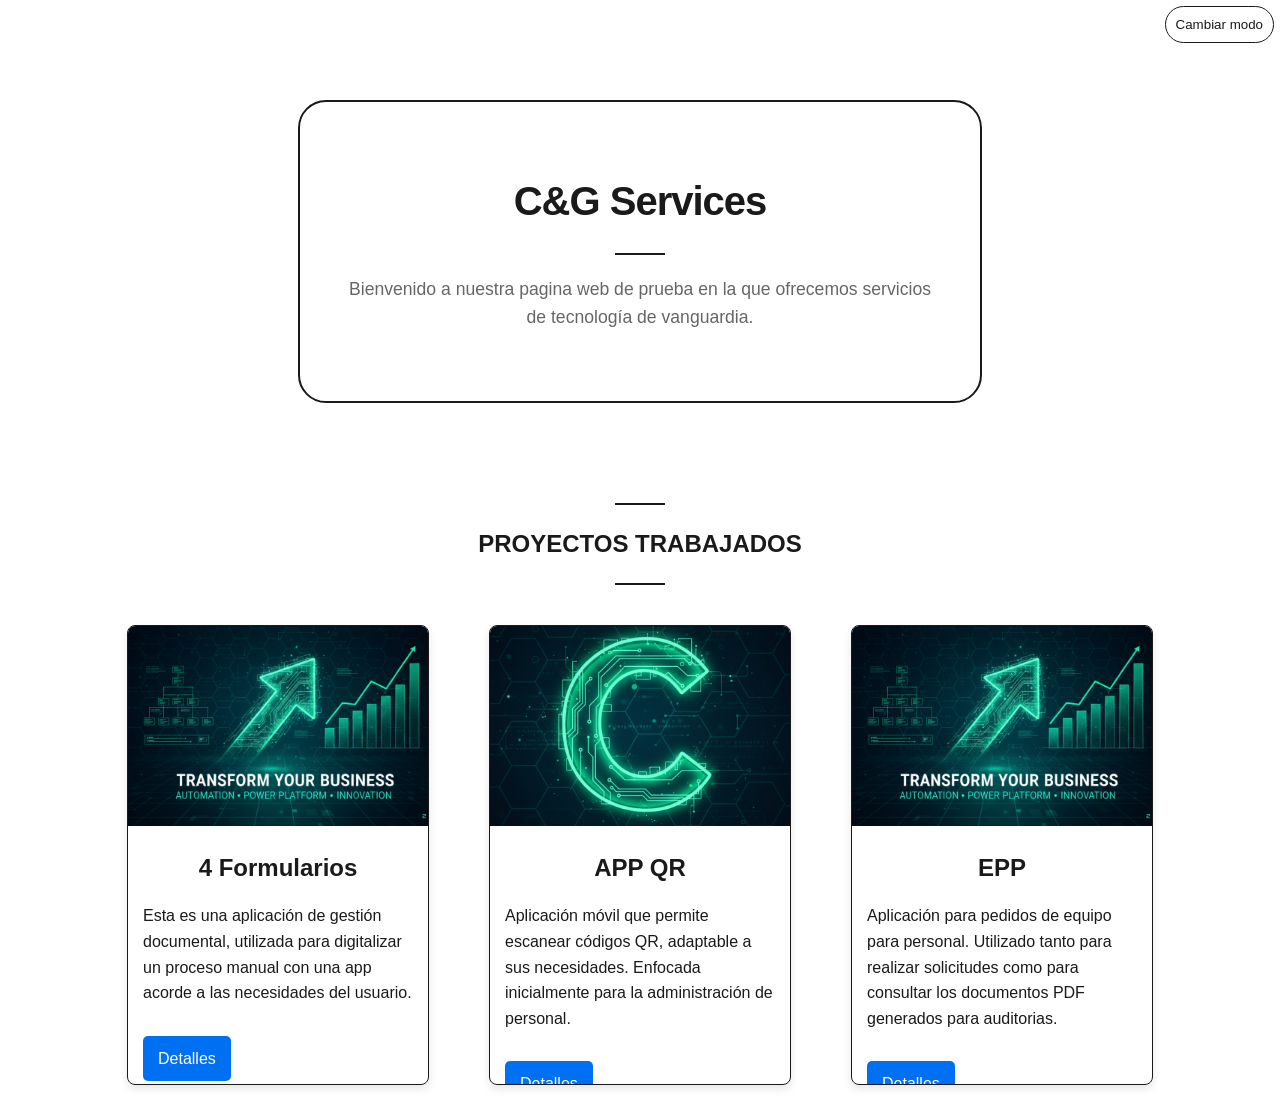
<file: WEB TEST/index.html>
<!DOCTYPE html>
<html lang="es">

<head>
    <meta charset="UTF-8">
    <meta name="viewport" content="width=device-width, initial-scale=1.0">
    <title>C&G Services</title>
    <link rel="stylesheet" href="style.css">
    <link rel="stylesheet" href="cards.css">
</head>

<body>

    <div class="menu-panel" id="menupanelsuperior">
        <button type="button" id="theme-toggle">Cambiar modo</button>
    </div>

    <div class="contenedor">
        <h1>C&G Services</h1>
        <div class="separador"></div>
        <p>Bienvenido a nuestra pagina web de prueba en la que ofrecemos servicios de tecnología de vanguardia.</p>
    </div>
    <div class="separador"></div>
    <h2 class="Subtitulo">PROYECTOS TRABAJADOS</h2>
    <div class="separador"></div>

        <div class="formularios-de-muestra">
        <div class="cards-container">
            <!-- Aquí las cards -->
            <div class="card">
                <img src="Image/banner c technology.png" alt="Card Image" class="card-image">
                <div class="card-content">
                    <h2 class="card-title">4 Formularios</h2>
                    <p class="card-description">Esta es una aplicación de gestión documental, utilizada para digitalizar un proceso manual con una app acorde a las necesidades del usuario.</p>
                    <a href="4Formularios.html" class="card-button">Detalles</a>
                </div>
            </div>

            <div class="card">
                <img src="Image/Gemini_Generated_Image_t22holt22holt22h.png" alt="Card Image" class="card-image">
                <div class="card-content">
                    <h2 class="card-title">APP QR</h2>
                    <p class="card-description">Aplicación móvil que permite escanear códigos QR, adaptable a sus necesidades. Enfocada inicialmente para la administración de personal.</p>
                    <a href="#" class="card-button">Detalles</a>
                </div>
            </div>

            <div class="cards-container">
            <!-- Aquí las cards -->
            <div class="card">
                <img src="Image/banner c technology.png" alt="Card Image" class="card-image">
                <div class="card-content">
                    <h2 class="card-title">EPP</h2>
                    <p class="card-description">Aplicación para pedidos de equipo para personal. Utilizado tanto para realizar solicitudes como para consultar los documentos PDF generados para auditorias.</p>
                    <a href="#" class="card-button">Detalles</a>
                </div>
            </div>
            <!-- Agrega más cards-->
        </div>
    </div>
    <script src="script.js"></script>
</body>

</html>
</file>
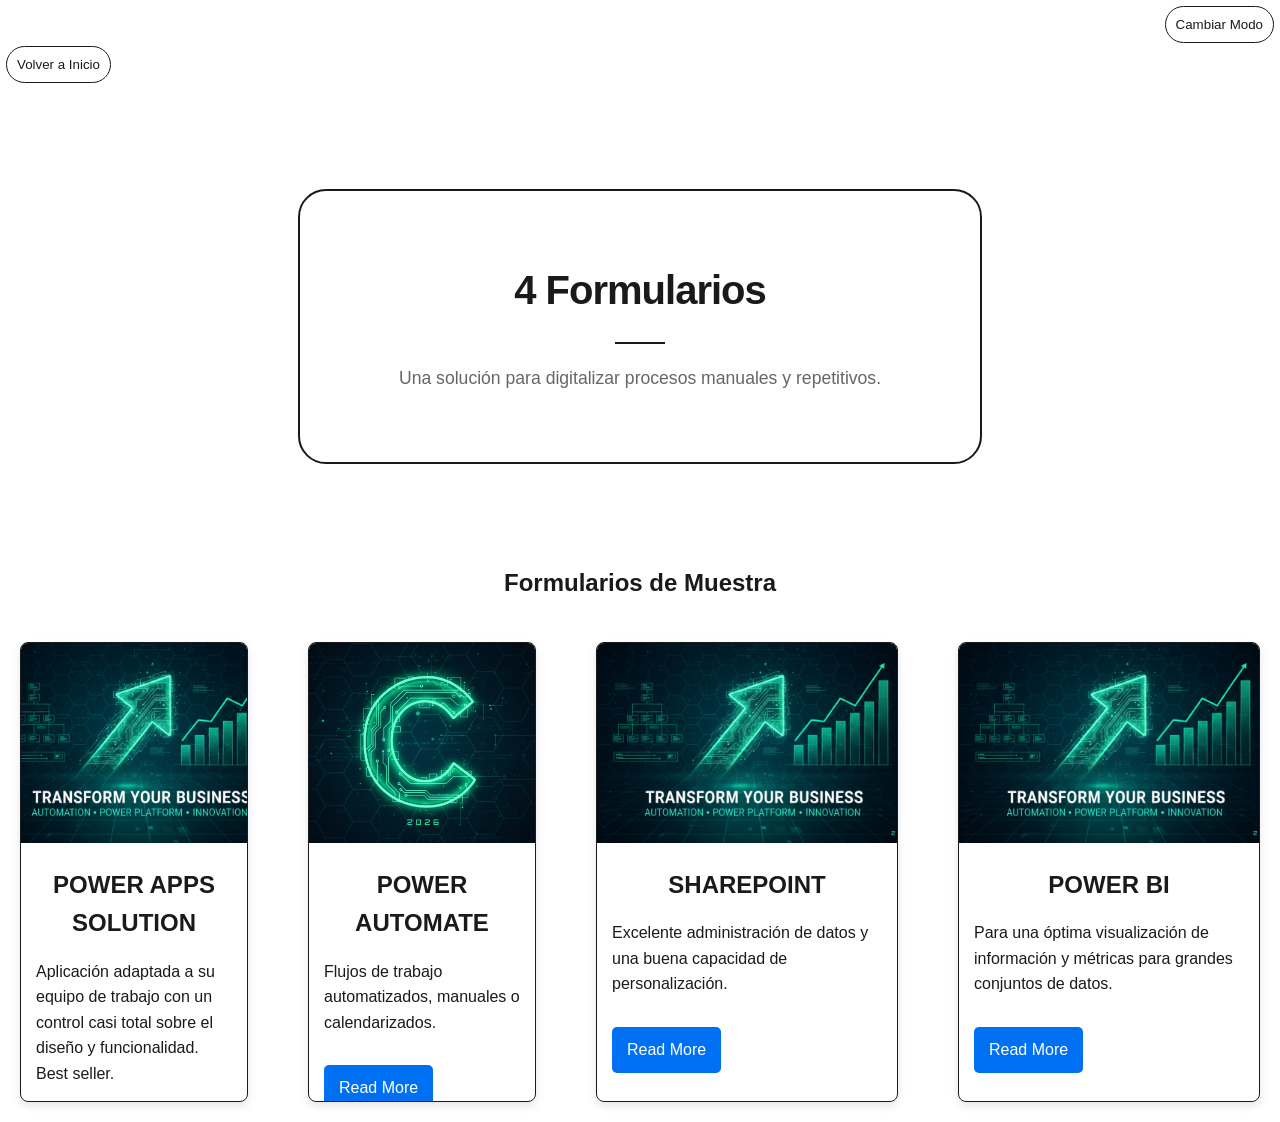
<file: WEB TEST/4Formularios.html>
<!DOCTYPE html>
<html lang="es">

<head>
    <meta charset="UTF-8">
    <meta name="viewport" content="width=device-width, initial-scale=1.0">
    <title>4 Formularios</title>
    <link rel="stylesheet" href="style.css">
    <link rel="stylesheet" href="cards.css">
</head>

<body>

    <div class="menu-panel" id="menupanelsuperior">
        <button type="button" id="theme-toggle">Cambiar Modo</button>
    </div>

    <div class="Botón-regresar-al-inicio">
        <button type="button" onclick="window.location.href='index.html'">Volver a Inicio</button>
    </div>

    <div class="contenedor">
        <h1>4 Formularios</h1>
        <div class="separador"></div>
        <p>Una solución para digitalizar procesos manuales y repetitivos.</p>
    </div>

    <!-- Grupo de formularios debajo del encabezado -->
    <div class="formularios-de-muestra">
        <h2>Formularios de Muestra</h2>
        <div class="cards-container">
            <!-- Aquí las cards -->
            <div class="card">
                <img src="Image/banner c technology.png" alt="Card Image" class="card-image">
                <div class="card-content">
                    <h2 class="card-title">POWER APPS SOLUTION</h2>
                    <p class="card-description">Aplicación adaptada a su equipo de trabajo con un control casi total sobre el diseño y funcionalidad. Best seller.</p>
                    <a href="#" class="card-button">Read More</a>
                </div>
            </div>

            <div class="card">
                <img src="Image/Gemini_Generated_Image_t22holt22holt22h.png" alt="Card Image" class="card-image">
                <div class="card-content">
                    <h2 class="card-title">POWER AUTOMATE</h2>
                    <p class="card-description">Flujos de trabajo automatizados, manuales o calendarizados.</p>
                    <a href="#" class="card-button">Read More</a>
                </div>
            </div>

            <div class="cards-container">
            <!-- Aquí las cards -->
            <div class="card">
                <img src="Image/banner c technology.png" alt="Card Image" class="card-image">
                <div class="card-content">
                    <h2 class="card-title">SHAREPOINT</h2>
                    <p class="card-description">Excelente administración de datos y una buena capacidad de personalización.</p>
                    <a href="#" class="card-button">Read More</a>
                </div>
            </div>

                        <div class="card">
                <img src="Image/banner c technology.png" alt="Card Image" class="card-image">
                <div class="card-content">
                    <h2 class="card-title">POWER BI</h2>
                    <p class="card-description">Para una óptima visualización de información y métricas para grandes conjuntos de datos.</p>
                    <a href="#" class="card-button">Read More</a>
                </div>
            </div>
            <!-- Agrega más cards-->
        </div>
    </div>

    <script src="script.js"></script>
</body>

</html>
</file>
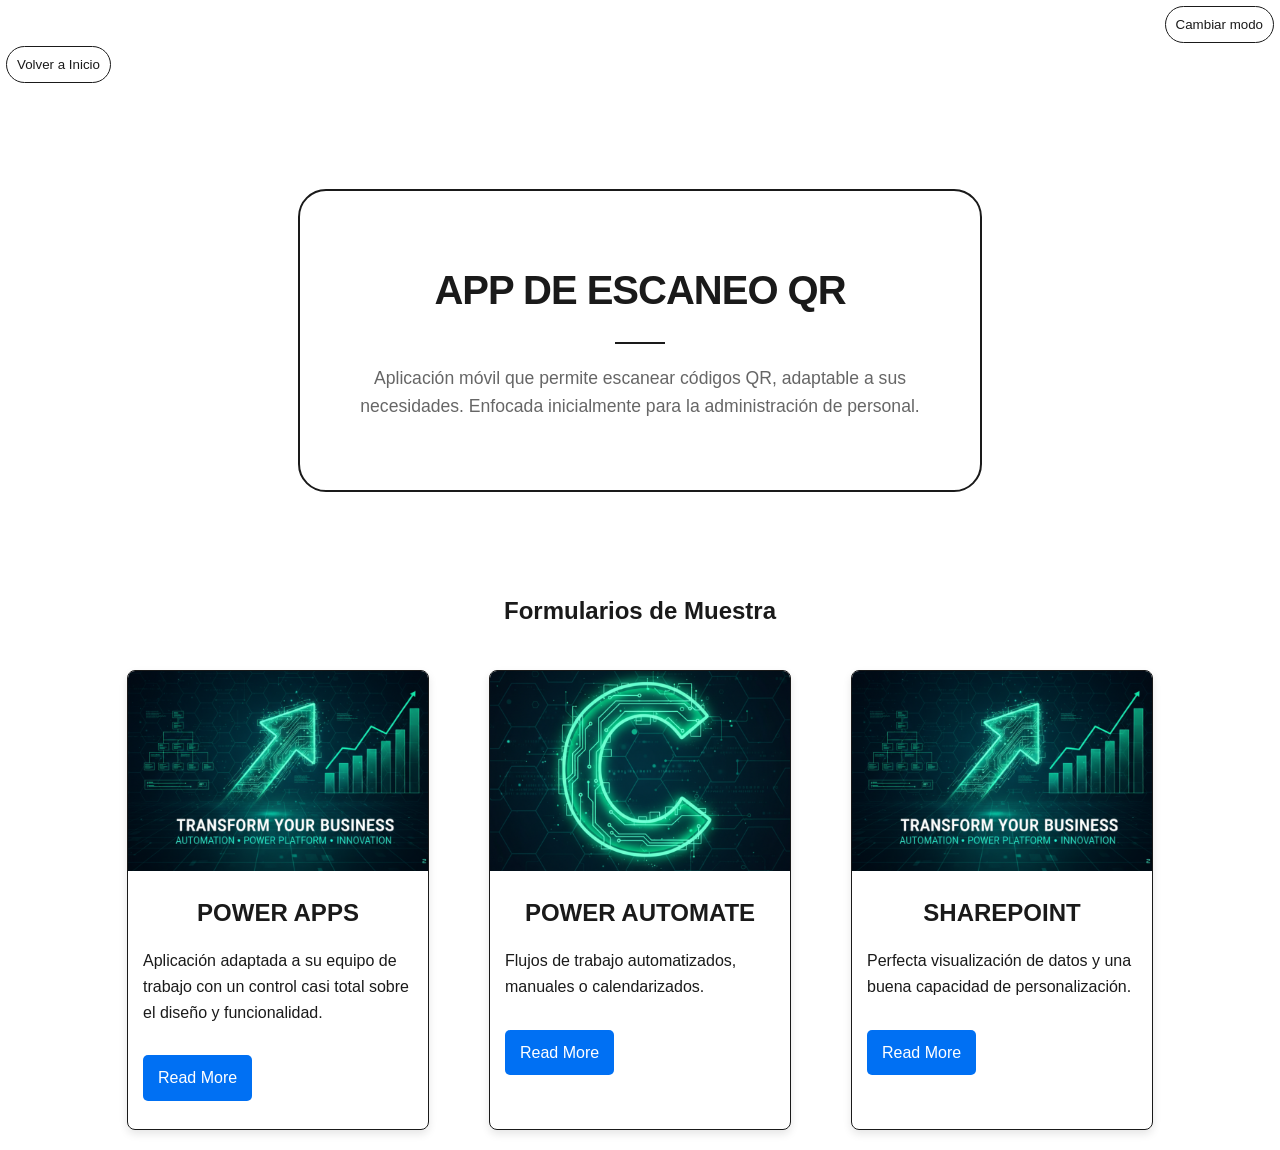
<file: WEB TEST/QRAPP.html>
<!DOCTYPE html>
<html lang="es">

<head>
    <meta charset="UTF-8">
    <meta name="viewport" content="width=device-width, initial-scale=1.0">
    <title>QR</title>
    <link rel="stylesheet" href="style.css">
    <link rel="stylesheet" href="cards.css">
</head>

<body>

    <div class="menu-panel" id="menupanelsuperior">
        <button type="button" id="theme-toggle">Cambiar modo</button>
    </div>
    
    <div class="Botón-regresar-al-inicio">
        <button type="button" onclick="window.location.href='index.html'">Volver a Inicio</button>
    </div>

    <div class="contenedor">
        <h1>APP DE ESCANEO QR</h1>
        <div class="separador"></div>
        <p>Aplicación móvil que permite escanear códigos QR, adaptable a sus necesidades. Enfocada inicialmente para la administración de personal.</p>
    </div>

    <!-- Grupo de formularios debajo del encabezado -->
    <div class="formularios-de-muestra">
        <h2>Formularios de Muestra</h2>
        <div class="cards-container">
            <!-- Aquí las cards -->
            <div class="card">
                <img src="Image/banner c technology.png" alt="Card Image" class="card-image">
                <div class="card-content">
                    <h2 class="card-title">POWER APPS</h2>
                    <p class="card-description">Aplicación adaptada a su equipo de trabajo con un control casi total sobre el diseño y funcionalidad.</p>
                    <a href="#" class="card-button">Read More</a>
                </div>
            </div>

            <div class="card">
                <img src="Image/Gemini_Generated_Image_t22holt22holt22h.png" alt="Card Image" class="card-image">
                <div class="card-content">
                    <h2 class="card-title">POWER AUTOMATE</h2>
                    <p class="card-description">Flujos de trabajo automatizados, manuales o calendarizados.</p>
                    <a href="#" class="card-button">Read More</a>
                </div>
            </div>

            <div class="cards-container">
            <!-- Aquí las cards -->
            <div class="card">
                <img src="Image/banner c technology.png" alt="Card Image" class="card-image">
                <div class="card-content">
                    <h2 class="card-title">SHAREPOINT</h2>
                    <p class="card-description">Perfecta visualización de datos y una buena capacidad de personalización.</p>
                    <a href="#" class="card-button">Read More</a>
                </div>
            </div>
            <!-- Agrega más cards-->
        </div>
    </div>

    <script src="script.js"></script>
</body>

</html>
</file>
<file: WEB TEST/style.css>
/* Configuración de colores y fuentes */
:root {
    --fondo: #ffffff;
    --texto: #1a1a1a;
    --acento: #0070f3;
    --suave: #666666;
}

body.dark-mode {
    --fondo: #121212;
    --texto: #f0f0f0;
    --acento: #3291ff;
    --suave: #a0a0a0;
}

body {
    font-family: -apple-system, BlinkMacSystemFont, "Segoe UI", Roboto, Helvetica, Arial, sans-serif;
    background-color: var(--fondo);
    color: var(--texto);
    line-height: 1.6;
    margin: 0;
    display: block;
    justify-content: center;
    align-items: center;
    min-height: 100vh;
}

.contenedor {
    max-width: 600px; /* Ancho máximo del contenedor */
    padding: 40px;
    margin: 100px auto; /* Centra horizontalmente el contenedor */
    text-align: center;
    justify-content: center; /* Esta propiedad no es necesaria aquí, ya que justify-content se aplica a contenedores flexibles */
    background-color: var(--fondo);
    border-radius: 28px;
    border: 2px solid var(--texto);
}

h1 {
    font-size: 2.5rem;
    font-weight: 700;
    margin-bottom: 10px;
    letter-spacing: -1px;
}

p {
    font-size: 1.1rem;
    color: var(--suave);
    margin-bottom: 30px;
}

.enlaces {
    display: flex;
    gap: 20px;
    justify-content: center;
}

a {
    text-decoration: none;
    color: var(--acento);
    font-weight: 500;
    transition: opacity 0.2s;
}

a:hover {
    text-decoration: underline;
    opacity: 0.8;
}

/* Línea decorativa minimalista */
.separador {
    width: 50px;
    height: 2px;
    background-color: var(--texto);
    margin: 20px auto;
}

.Botón-regresar-al-inicio{
    padding: 6px;
    display: flex;
    margin: 40px 0px;
}

button {
    border-radius: 20px;
    border: 1px solid var(--texto);
    padding: 10px 10px;
    cursor: pointer;
    color: var(--texto);
    background-color: transparent;
}

button:hover{
    background-color: var(--acento);
    color: var(--fondo);
    border: 1px solid var(--texto);
    padding: 10px 10px;
    cursor: pointer;
    transition: background-color 0.3s, color 0.3s;
}

/* Estilo para el botón del switch */
.boton-modo {
    position: absolute;
    top: 20px;
    right: 20px;
    padding: 10px 10px;
    cursor: pointer;
    border: 1px solid var(--texto);
    background: transparent;
    color: var(--fondo);
    border-radius: 20px;
}

.menu-panel {
    position: absolute;
    top: 0;
    left: 0;
    padding: 6px;
    width: 100%;
    box-sizing: border-box;
    display: flex;
    justify-content: flex-end;
    background-color: transparent;
}
</file>
<file: WEB TEST/cards.css>
/* Configuración de colores y fuentes */
:root {
    --fondo: #ffffff;
    --texto: #1a1a1a;
    --acento: #0070f3;
    --suave: #666666;
}

body.dark-mode {
    --fondo: #121212;
    --texto: #f0f0f0;
    --acento: #3291ff;
    --suave: #a0a0a0;
}

h2{
    text-align: center;
}

.cards-container {
    display: flex;
    justify-content: center;
    gap: 20px; /* Espacio entre las cards */
    height: 500px;
}

.card {
  width: 300px; /* Adjust the width as needed */
  border: 1px solid var(--texto);
  border-radius: 8px;
  overflow: hidden;
  box-shadow: 0 4px 8px rgba(0, 0, 0, 0.1);
  margin: 20px;
  transition: transform 0.3s;
}

.card:hover {
  transform: scale(1.05);
}

.card-image {
  width: 100%;
  height: 200px; /* Adjust height as needed */
  object-fit: cover; /* Keeps the aspect ratio of the image */
}

.card-content {
  padding: 15px;
}

.card-title {
  font-size: 1.5em;
  margin: 0;
}

.card-description {
  font-size: 1em;
  color: var(--texto);
}

.card-button {
  display: inline-flex;
  padding: 10px 15px;
  background-color: var(--acento); /* Bootstrap primary blue */
  color: white;
  text-decoration: none;
  border-radius: 5px;
}

.card-button:hover {
  background-color: #0056b3;
}
</file>
